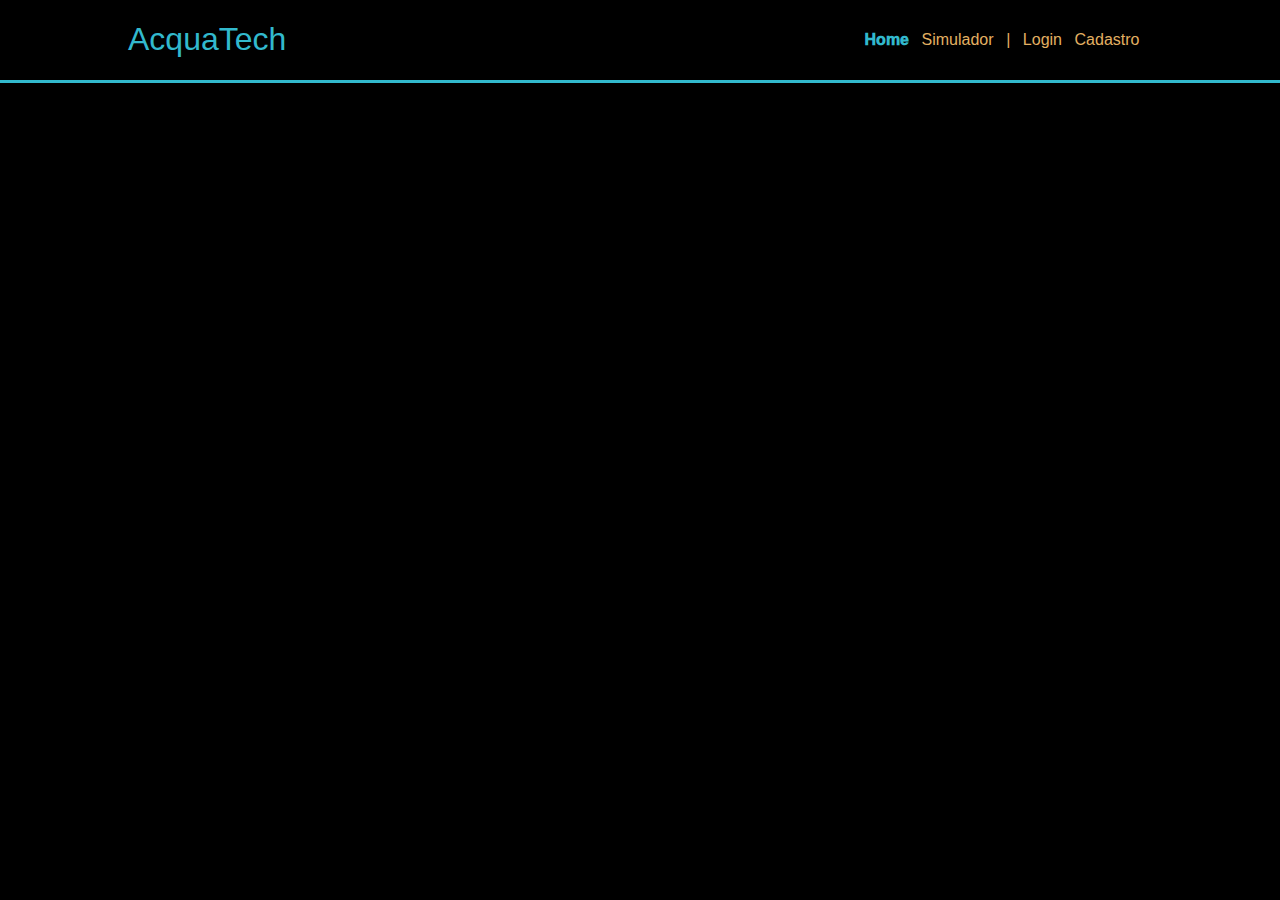
<file: aquatech/index.html>
<!DOCTYPE html>
<html lang="ptbr">
<head>
  <meta charset="UTF-8">
  <meta name="viewport" content="width=device-width, initial-scale=1.0">
  <title>AquaTech</title>
  <link rel="stylesheet" href="estilo.css">
  <link rel="stylesheet" href="formulario-estilo.css">
</head>
<body>
  <div class="header">
    <div class="container">
        <h1 class="titulo">AcquaTech</h1>

        <ul class="navBar">
            <li id="aqui">Home</li>
            <li>Simulador</li>
            <li>|</li>
            <li><a href="login.html">Login</a></li>
            <li><a href="cadastro.html">Cadastro</a></li>
        </ul>
      </div>
      </div>
</body>
</html>
</file>
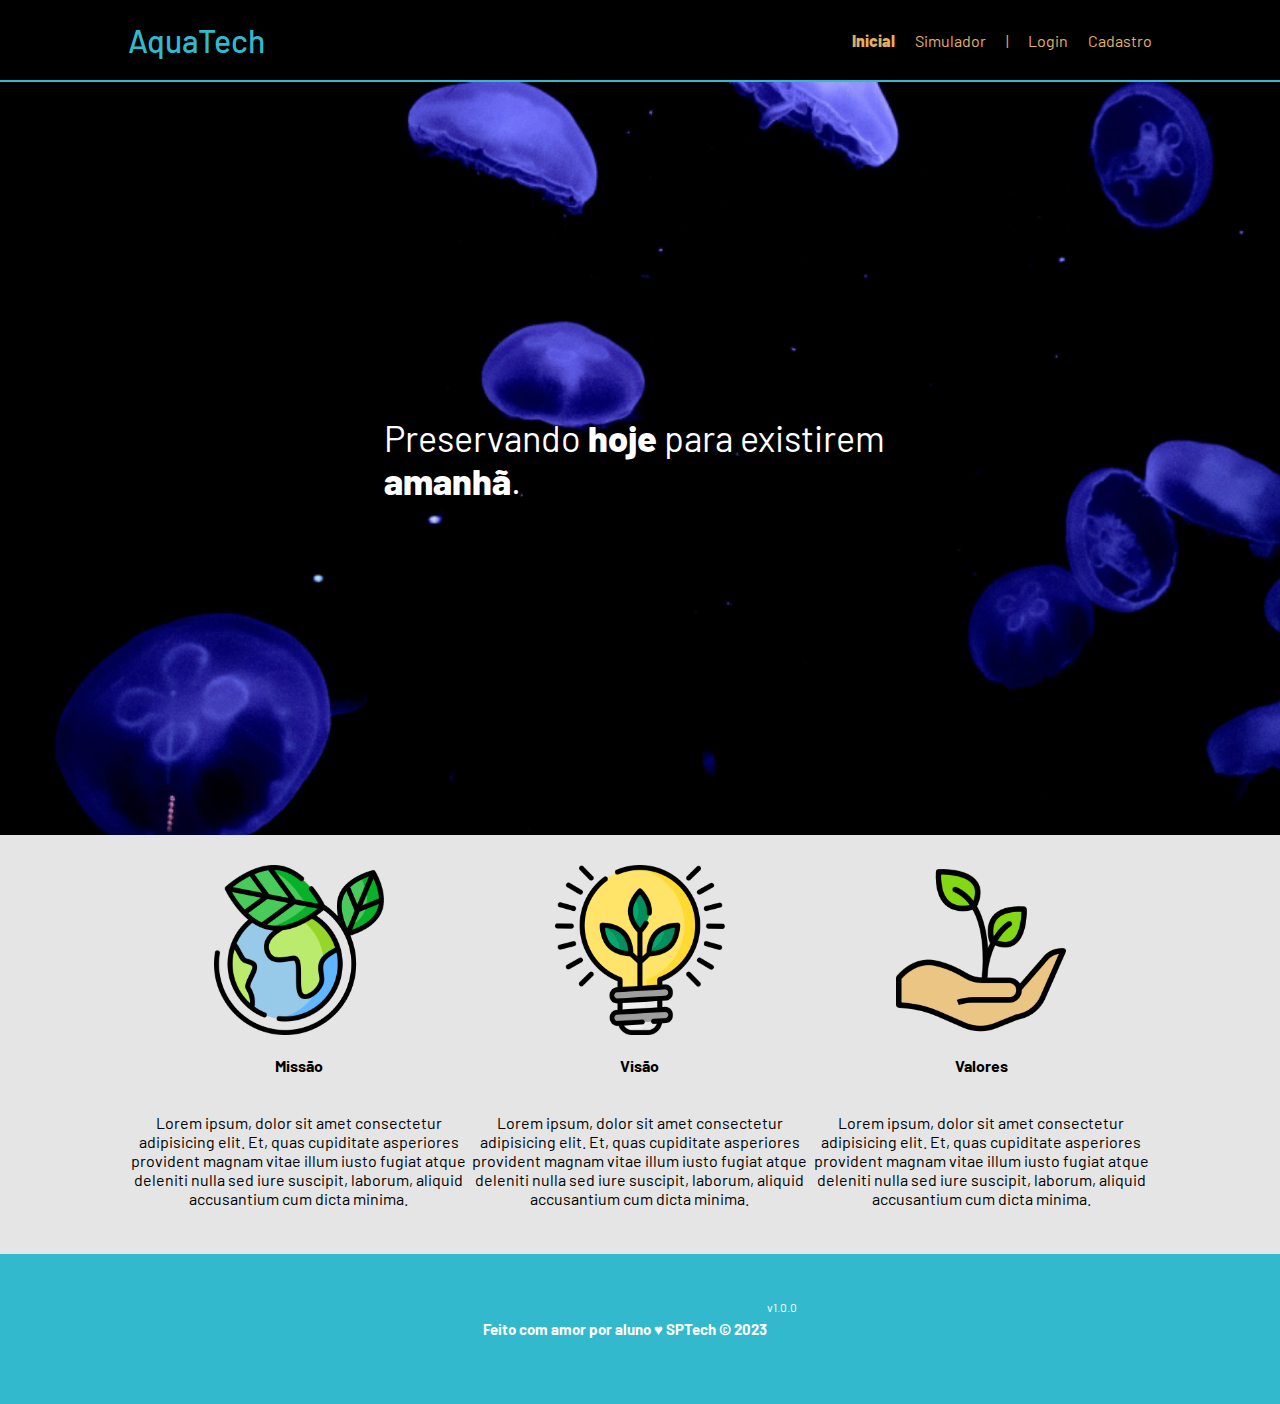
<file: web-data-viz/public/index.html>
<!DOCTYPE html>
<html lang="en">

<head>
    <meta charset="UTF-8">
    <meta http-equiv="X-UA-Compatible" content="IE=edge">
    <meta name="viewport" content="width=device-width, initial-scale=1.0">

    <title>AquaTech | Página Inicial</title>

    <script src="./js/sessao.js"></script>

    <link rel="stylesheet" href="./css/estilo.css">
    <link rel="icon" href="./assets/icon/favicon2.ico">
    <link rel="preconnect" href="https://fonts.gstatic.com">
</head>

<body>
    <div class="header">
      <div class="container">
        <h1 class="titulo">AquaTech</h1>
        <ul class="navbar">
          <li class="agora">
            <a href="#">Inicial</a>
          </li>
          <li>
            <a href="simulador.html">Simulador</a>
          </li>
          <li>|</li>
          <li>
            <a href="login.html">Login</a>
          </li>
          <li>
            <a href="cadastro.html">Cadastro</a>
          </li>
        </ul>
      </div>
    </div>
  
    <div class="banner">
      <div class="container">
        <p>Preservando <span>hoje</span> para existirem <span>amanhã</span>.</p>
      </div>
    </div>
  
    <div class="social">
      <div class="container">
        <div class="boxes">
          <div class="box">
            <img src="assets/imgs/planet-earth_color.png">
            <h4>Missão</h4>
            <p>Lorem ipsum, dolor sit amet consectetur adipisicing elit. Et, quas cupiditate asperiores provident magnam
              vitae illum iusto fugiat atque deleniti nulla sed iure suscipit, laborum, aliquid accusantium cum dicta
              minima.</p>
          </div>
          <div class="box">
            <img src="assets/imgs/lightbulb_color.png">
            <h4>Visão</h4>
            <p>Lorem ipsum, dolor sit amet consectetur adipisicing elit. Et, quas cupiditate asperiores provident magnam
              vitae illum iusto fugiat atque deleniti nulla sed iure suscipit, laborum, aliquid accusantium cum dicta
              minima.</p>
          </div>
          <div class="box">
            <img src="assets/imgs/growth_color.png">
            <h4>Valores</h4>
            <p>Lorem ipsum, dolor sit amet consectetur adipisicing elit. Et, quas cupiditate asperiores provident magnam
              vitae illum iusto fugiat atque deleniti nulla sed iure suscipit, laborum, aliquid accusantium cum dicta
              minima.</p>
          </div>
        </div>
      </div>
    </div>
  
    <div class="footer">
      <div class="container">
        <h4>Feito com amor por aluno &hearts; SPTech &copy; 2023</h4>
        <span class="version">v1.0.0</span>
      </div>
    </div>
  </body>

</html>
</file>
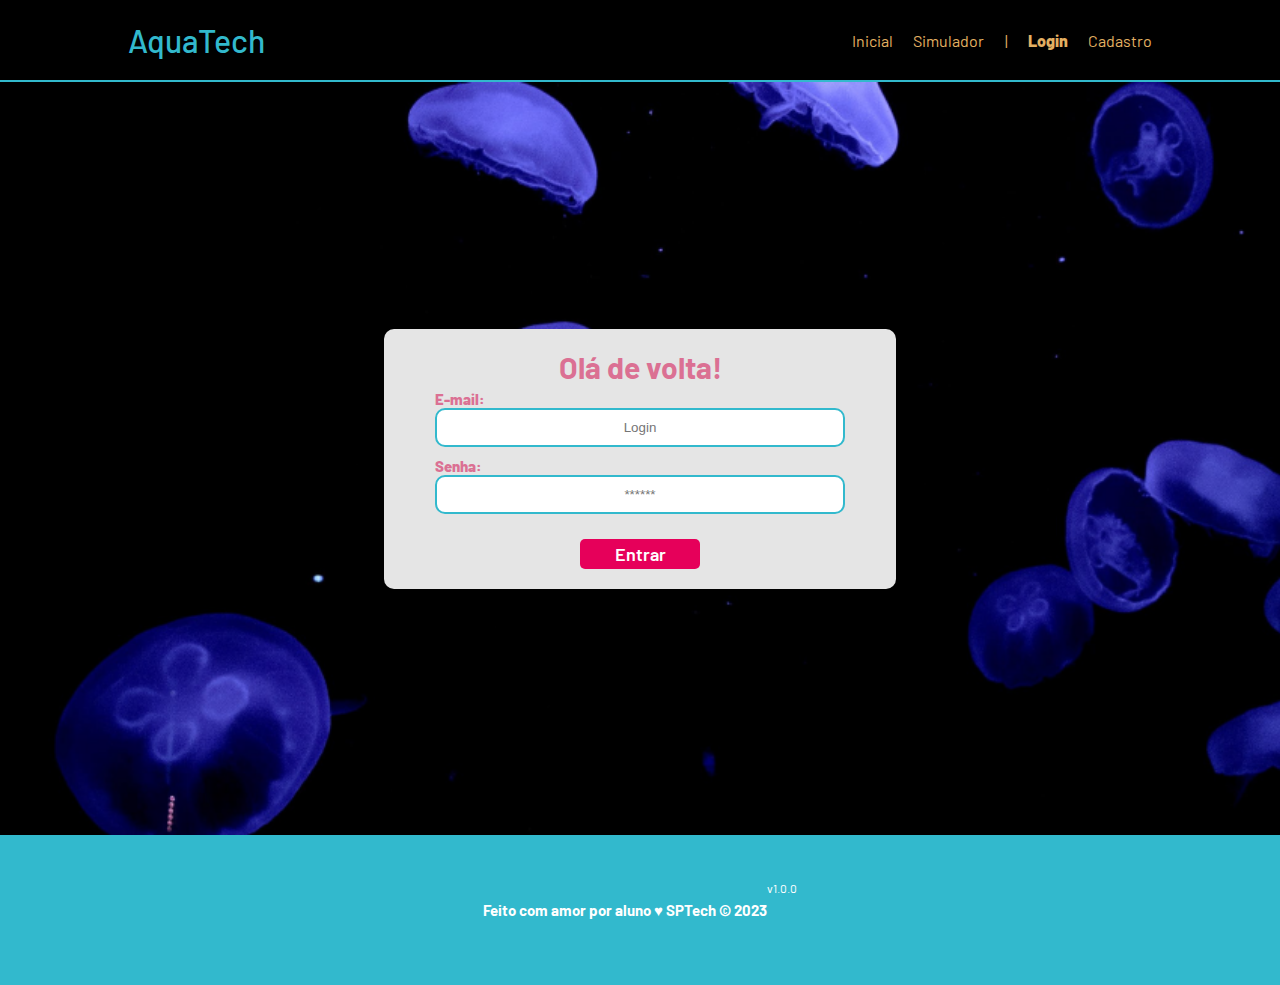
<file: web-data-viz/public/login.html>
<!DOCTYPE html>
<html lang="pt-br">

<head>
    <meta charset="UTF-8">
    <meta http-equiv="X-UA-Compatible" content="IE=edge">
    <meta name="viewport" content="width=device-width, initial-scale=1.0">

    <title>AquaTech | Login</title>

    <script src="./js/sessao.js"></script>

    <link rel="stylesheet" href="./css/estilo.css">
    <link rel="icon" href="./assets/icon/favicon2.ico">
    <link rel="preconnect" href="https://fonts.gstatic.com">
</head>

<body>

    <!--Header-->

    <div class="header">
        <div class="container">
            <h1 class="titulo">AquaTech</h1>
            <ul class="navbar">
                <li>
                    <a href="index.html">Inicial</a>
                </li>
                <li>
                    <a href="simulador.html">Simulador</a>
                </li>
                <li>|</li>
                <li class="agora">
                    <a href="#">Login</a>
                </li>
                <li>
                    <a href="cadastro.html">Cadastro</a>
                </li>
            </ul>
        </div>
    </div>


    <div class="login">
        <div class="alerta_erro">
            <div class="card_erro" id="cardErro">
                <span id="mensagem_erro"></span>
            </div>
        </div>
        <div class="container">
            <div class="card card-login">
                <h2>Olá de volta!</h2>
                <div class="formulario">
                    <div class="campo">
                        <span>E-mail:</span>
                        <input id="email_input" type="text" placeholder="Login">
                    </div>
                    <div class="campo">
                        <span>Senha:</span>
                        <input id="senha_input" type="password" placeholder="******">
                    </div>
                    <button class="botao" onclick="entrar()">Entrar</button>
                </div>

                <div id="div_aguardar" class="loading-div">
                    <img src="./assets/circle-loading.gif" id="loading-gif">
                </div>

                <div id="div_erros_login"></div>
            </div>
        </div>
    </div>

    <!--footer inicio-->
    <div class="footer">
        <div class="container">
            <h4>Feito com amor por aluno &hearts; SPTech &copy; 2023</h4>
            <span class="version">v1.0.0</span>
        </div>
    </div>
    <!--footer fim-->

</body>

</html>

<script>


    function entrar() {
        aguardar();

        var emailVar = email_input.value;
        var senhaVar = senha_input.value;

        if (emailVar == "" || senhaVar == "") {
            cardErro.style.display = "block"
            mensagem_erro.innerHTML = "(Mensagem de erro para todos os campos em branco)";
            finalizarAguardar();
            return false;
        }
        else {
            setInterval(sumirMensagem, 5000)
        }

        console.log("FORM LOGIN: ", emailVar);
        console.log("FORM SENHA: ", senhaVar);

        fetch("/usuarios/autenticar", {
            method: "POST",
            headers: {
                "Content-Type": "application/json"
            },
            body: JSON.stringify({
                emailServer: emailVar,
                senhaServer: senhaVar,

            })
        }).then(function (resposta) {
            console.log("ESTOU NO THEN DO entrar()!")

            if (resposta.ok) {
                console.log(resposta);

                resposta.json().then(json => {
                    console.log(json);
                    console.log(JSON.stringify(json));
                    sessionStorage.EMAIL_USUARIO = json.email;
                    sessionStorage.NOME_USUARIO = json.nome;
                    sessionStorage.ID_USUARIO = json.id;
                    sessionStorage.AQUARIOS = JSON.stringify(json.aquarios)
                    sessionStorage.CPF_USUARIO = json.cpf;

                    setTimeout(function () {
                        window.location = "./dashboard/cards.html";
                    }, 1000); // apenas para exibir o loading

                });

            } else {

                console.log("Houve um erro ao tentar realizar o login!");

                resposta.text().then(texto => {
                    console.error(texto);
                    finalizarAguardar(texto);
                });
            }

        }).catch(function (erro) {
            console.log(erro);
        })

        return false;
    }

    function sumirMensagem() {
        cardErro.style.display = "none"
    }

</script>
</file>
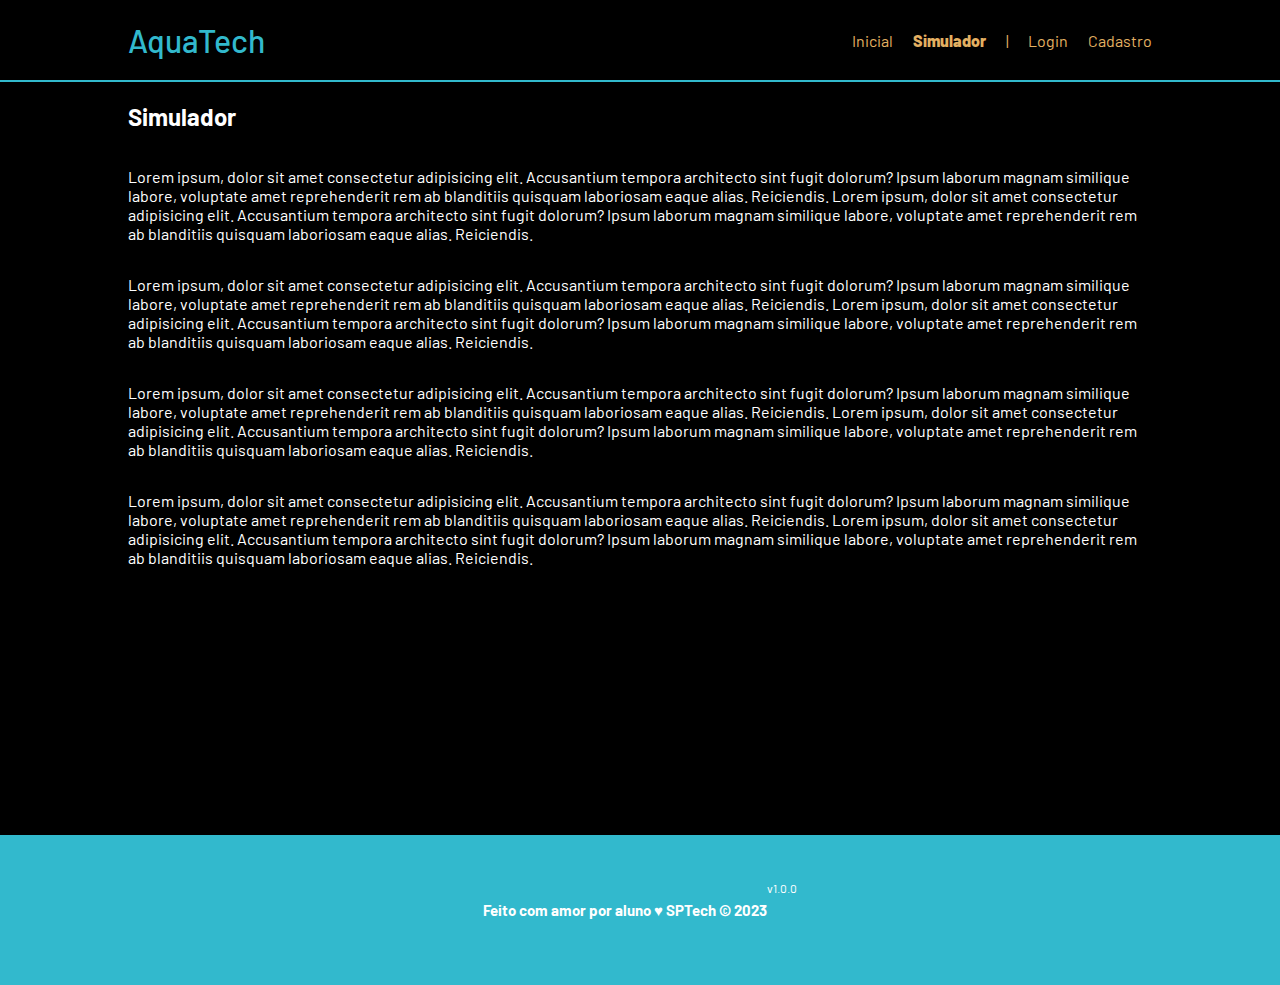
<file: web-data-viz/public/simulador.html>
<!DOCTYPE html>
<html lang="pt-br">

<head>
    <meta charset="UTF-8">
    <meta http-equiv="X-UA-Compatible" content="IE=edge">
    <meta name="viewport" content="width=device-width, initial-scale=1.0">

    <title>AquaTech | Simulador</title>

    <script src="./js/sessao.js"></script>

    <link rel="stylesheet" href="./css/estilo.css">
    <link rel="icon" href="./assets/icon/favicon2.ico">
    <link rel="preconnect" href="https://fonts.gstatic.com">
</head>

<body>

    <!--header inicio-->
    <div class="header">
        <div class="container">
            <h1 class="titulo">AquaTech</h1>
            <ul class="navbar">
                <li>
                    <a href="./index.html">Inicial</a>
                </li>
                <li class="agora">Simulador</li>
                <li>|</li>
                <li>
                    <a href="./login.html">Login</a>
                </li>
                <li>
                    <a href="./login.html">Cadastro</a>
                </li>
            </ul>
        </div>
    </div>


    <!-- simulador inicio -->
    <div class="simulador">
        <div class="container">
            <h2>Simulador</h2>
            <p>Lorem ipsum, dolor sit amet consectetur adipisicing elit. Accusantium tempora architecto sint fugit
                dolorum? Ipsum laborum magnam similique labore, voluptate amet reprehenderit rem ab blanditiis quisquam
                laboriosam eaque alias. Reiciendis. Lorem ipsum, dolor sit amet consectetur adipisicing elit.
                Accusantium tempora architecto sint fugit dolorum? Ipsum laborum magnam similique labore, voluptate amet
                reprehenderit rem ab blanditiis quisquam laboriosam eaque alias. Reiciendis.</p>
            <p>Lorem ipsum, dolor sit amet consectetur adipisicing elit. Accusantium tempora architecto sint fugit
                dolorum? Ipsum laborum magnam similique labore, voluptate amet reprehenderit rem ab blanditiis quisquam
                laboriosam eaque alias. Reiciendis. Lorem ipsum, dolor sit amet consectetur adipisicing elit.
                Accusantium tempora architecto sint fugit dolorum? Ipsum laborum magnam similique labore, voluptate amet
                reprehenderit rem ab blanditiis quisquam laboriosam eaque alias. Reiciendis.</p>
            <p>Lorem ipsum, dolor sit amet consectetur adipisicing elit. Accusantium tempora architecto sint fugit
                dolorum? Ipsum laborum magnam similique labore, voluptate amet reprehenderit rem ab blanditiis quisquam
                laboriosam eaque alias. Reiciendis. Lorem ipsum, dolor sit amet consectetur adipisicing elit.
                Accusantium tempora architecto sint fugit dolorum? Ipsum laborum magnam similique labore, voluptate amet
                reprehenderit rem ab blanditiis quisquam laboriosam eaque alias. Reiciendis.</p>
            <p>Lorem ipsum, dolor sit amet consectetur adipisicing elit. Accusantium tempora architecto sint fugit
                dolorum? Ipsum laborum magnam similique labore, voluptate amet reprehenderit rem ab blanditiis quisquam
                laboriosam eaque alias. Reiciendis. Lorem ipsum, dolor sit amet consectetur adipisicing elit.
                Accusantium tempora architecto sint fugit dolorum? Ipsum laborum magnam similique labore, voluptate amet
                reprehenderit rem ab blanditiis quisquam laboriosam eaque alias. Reiciendis.</p>

        </div>
    </div>
    <!-- simulador fim -->

    <!--footer inicio-->
    <div class="footer">
        <div class="container">
            <h4>Feito com amor por aluno &hearts; SPTech &copy; 2023</h4>
            <span class="version">v1.0.0</span>
        </div>
    </div>
    <!--footer fim-->


</body>

</html>
</file>
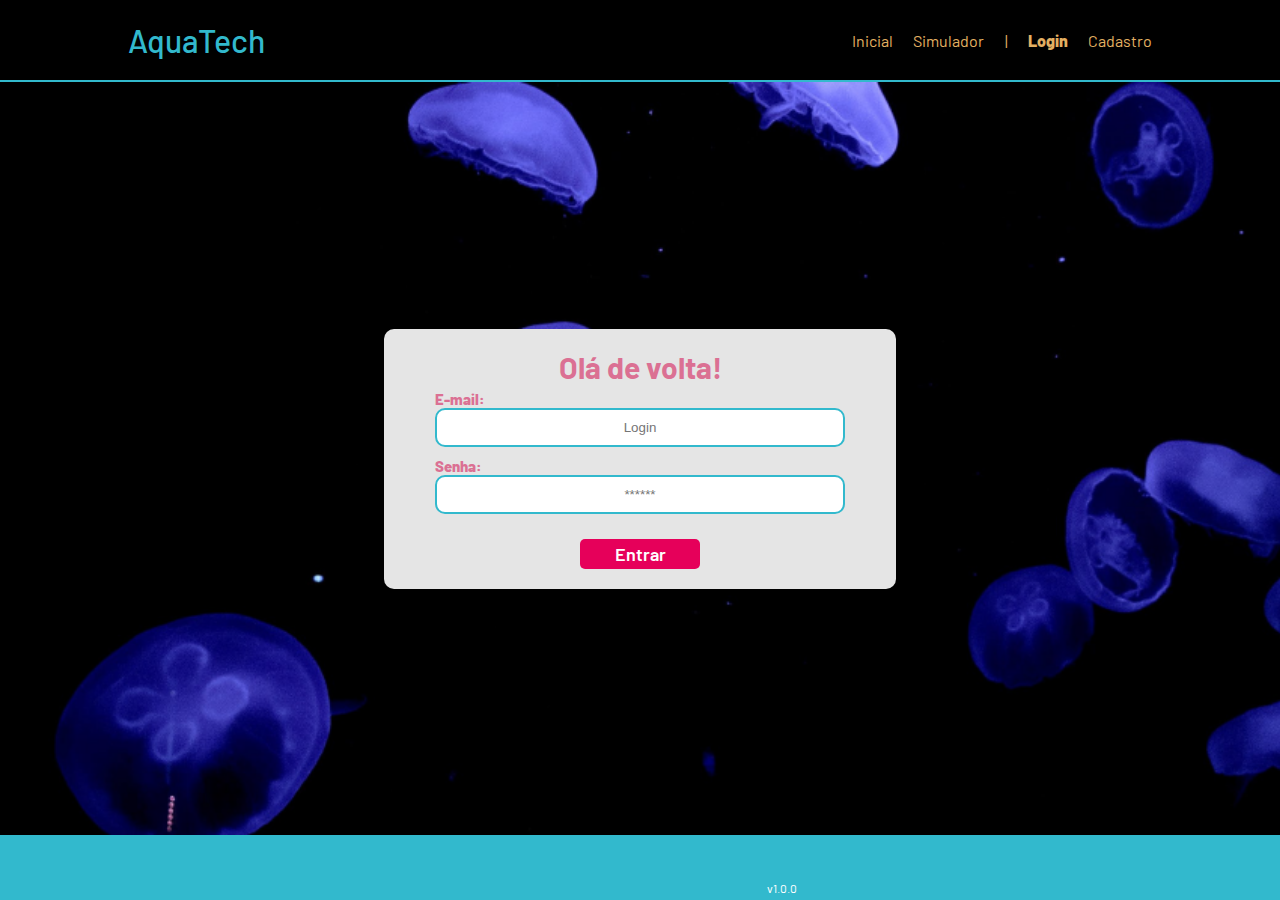
<file: web-data-viz/public/dashboard/cards.html>
<!DOCTYPE html>
<html lang="pt-br">

<head>
    <link rel="shortcut icon" href="../assets/icon/favicon2.ico" type="image/x-icon">
    <meta charset="UTF-8">
    <meta http-equiv="X-UA-Compatible" content="IE=edge">
    <meta name="viewport" content="width=device-width, initial-scale=1.0">
    <title>AquaTech | Tempo Real</title>


    <link rel="stylesheet" href="./../css/dashboards.css">
    <link rel="stylesheet" href="./../css/estilo.css" />
    

    <script src="../js/sessao.js"></script>
    <script src="../js/alerta.js"></script>
    <link rel="preconnect" href="https://fonts.gstatic.com">
    <link
        href="https://fonts.googleapis.com/css2?family=Exo+2:ital,wght@0,100;0,200;0,300;0,400;0,500;0,600;0,700;0,800;0,900;1,100;1,200;1,300;1,400;1,500;1,600;1,700;1,800;1,900&display=swap"
        rel="stylesheet">
</head>

<body onload="validarSessao(), exibirAquarios(),  atualizacaoPeriodica()">

    <div class="janela">

        <div class="header-left dash-header">

            <h1>AquaTech</h1>

            <div class="hello">
                <h3>Olá, <span id="b_usuario">usuário</span>!</h3>
            </div>
            <div class="hello">
                <h3>Seu cpf é <span id="b_cpf">cpf</span></h3>
            </div>
            <div class="btn-nav">
                <h3>Aquários</h3>
            </div>

            <div class="btn-nav-white">
                <a href="./dashboard.html">
                    <h3>Gráficos</h3>
                </a>
            </div>

            <div class="btn-nav-white">
                <a href="./mural.html">
                    <h3>Mural de Avisos</h3>
                </a>
            </div>

            <div class="btn-logout" onclick="limparSessao()">
                <h3>Sair</h3>
            </div>

        </div>

        <div class="dash">
            <div id="alerta">
            </div>
            <div class="area-parametros-alerta">
                <p class="titulo-legenda">
                    Legenda - Parâmetros para Alertas
                </p>
                <div class="parametros-alerta">
                    <div class="item-regua perigo-frio">
                        <p>Perigo</p>
                        <p>&lt;=5°C</p>
                    </div>
                    <div class="item-regua alerta-frio">
                        <p>Alerta</p>
                        <p>&lt;=10°C</p>
                    </div>
                    <div class="item-regua ideal">
                        <p>Ideal</p>
                        <p>20°C</p>
                    </div>
                    <div class="item-regua alerta-quente">
                        <p>Alerta</p>
                        <p>&gt;=22°C</p>
                    </div>
                    <div class="item-regua perigo-quente">
                        <p>Perigo</p>
                        <p>&gt;=23°C</p>
                    </div>
                </div>
            </div>

            <div class="cards" id="cardAquarios">

            </div>

        </div>

    </div>

</body>

<script>
    b_cpf.innerHTML = sessionStorage.CPF_USUARIO;
    function exibirAquarios() {
        JSON.parse(sessionStorage.AQUARIOS).forEach(item => {
            document.getElementById("cardAquarios").innerHTML += `
                    <div class="card-aquario">
                        <div class="title-aquario">
                            <h1>${item.descricao}</h1>
                        </div>
                        <div class="desc-aquario">
                        <div class="temperatura">
                            <p id="temp_aquario_${item.id}">-°C</p>
                        </div>
                        <div class="cor-alerta" id="card_${item.id}"></div>
                    </div>
                    </div>
                    `
        });
    }

</script>

</html>
</file>
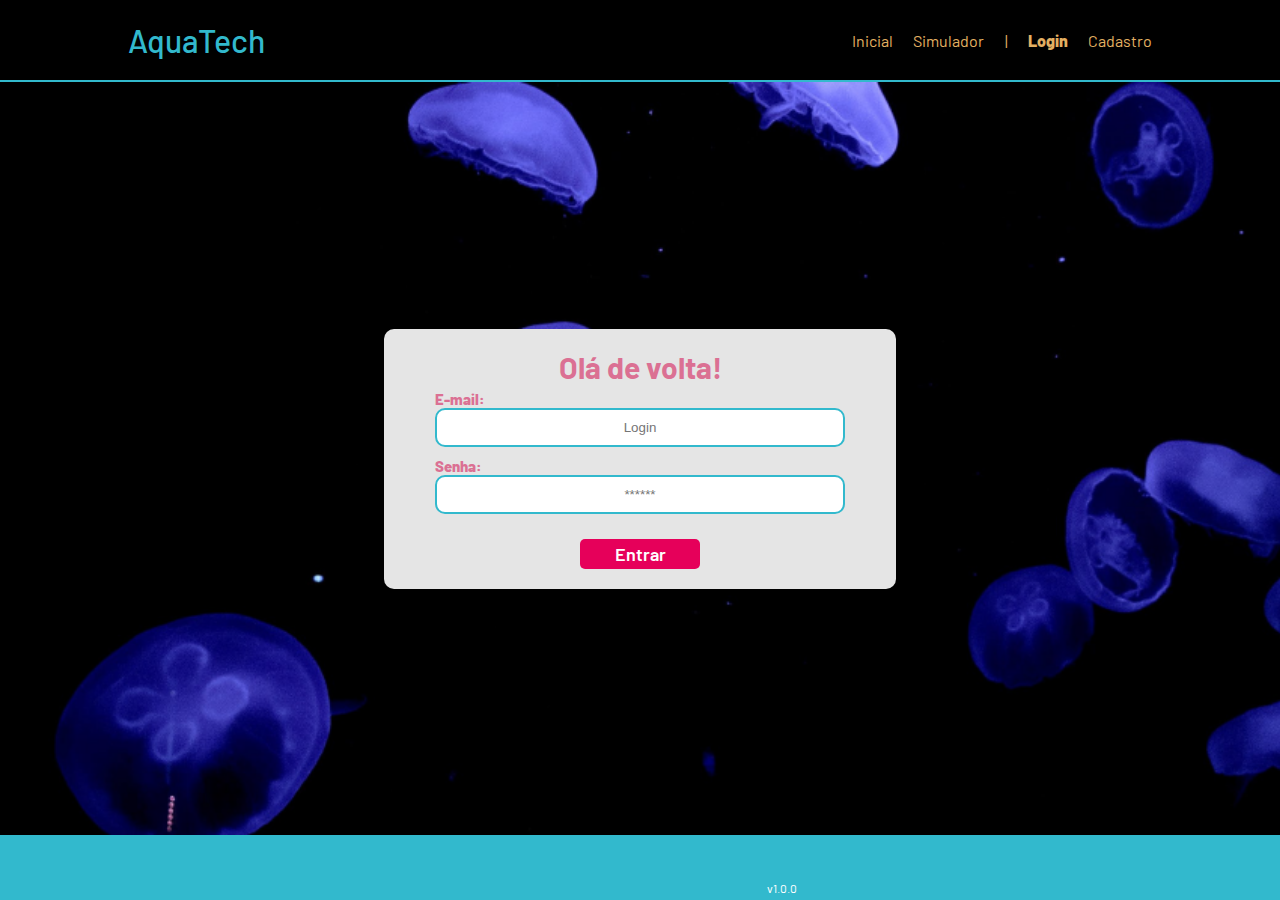
<file: web-data-viz/public/dashboard/edicao-aviso.html>
<!DOCTYPE html>
<html lang="pt-br">

<head>
    <link rel="shortcut icon" href="../assets/icon/favicon2.ico" type="image/x-icon">
    <meta charset="UTF-8">
    <meta http-equiv="X-UA-Compatible" content="IE=edge">
    <meta name="viewport" content="width=device-width, initial-scale=1.0">
    <title>AquaTech | Página Inicial</title>

    
    <link rel="stylesheet" href="./../css/dashboards.css">
    <link rel="stylesheet" href="./../css/estilo.css" />
    <script src="../js/sessao.js"></script>

    <link rel="preconnect" href="https://fonts.gstatic.com">
    <link
        href="https://fonts.googleapis.com/css2?family=Exo+2:ital,wght@0,100;0,200;0,300;0,400;0,500;0,600;0,700;0,800;0,900;1,100;1,200;1,300;1,400;1,500;1,600;1,700;1,800;1,900&display=swap"
        rel="stylesheet">
</head>

<body onload="validarSessao(), listarInfosDeUm()" style="background-color: #161618;">
    <!-- <body onload="validarSessao()"> -->

    <div class="janela">


        <div class="header-left">

            <h1>AquaTech</h1>

            <div class="hello">
                <h3>Olá, <span id="b_usuario">usuário</span>!</h3>
            </div>

            <div class="btn-nav-white">
                <a href="cards.html">
                    <h3>Aquários</h3>
                </a>
            </div>

            <div class="btn-nav-white">
                <a href="./dashboard.html">
                    <h3>Gráficos</h3>
                </a>
            </div>

            <div class="btn-nav-white">
                <a href="./mural.html">
                    <h3>Mural de Avisos</h3>
                </a>
            </div>

            <div class="btn-logout" onclick="limparSessao()">
                <h3>Sair</h3>
            </div>

        </div>

        <div class="dash-right">

            <div class="avisos">
                <div class="container">
                    <h1>Editar um aviso</h1>
                    <div class="div-form">
                        <label>
                            ID:
                            <br>
                            <input id="input_id" maxlength="100" type="text" style="color: rgb(196, 196, 196)" disabled>
                        </label>
                        <label>
                            Autor:
                            <br>
                            <input id="input_nome" maxlength="100" type="text" style="color: rgb(196, 196, 196)"
                                disabled>
                        </label>
                        <label>
                            Título:
                            <br>
                            <input id="input_titulo" maxlength="100" type="text" style="color: rgb(196, 196, 196)"
                                disabled>
                        </label>
                        <br>
                        <label>
                            Descrição (máximo de 250 caracteres):
                            <br>
                            <textarea id="textarea_descricao" maxlength="250" rows="5"></textarea>
                        </label>
                        <br>
                        <button onclick="editar()">Editar</button>
                    </div>

                </div>
            </div>
        </div>
    </div>
</body>

</html>

<script>
    function listarInfosDeUm() {
        console.log("Criar função de trazer informações de post escolhido");
    }

    function editar() {
        fetch(`/avisos/editar/${sessionStorage.getItem("ID_POSTAGEM_EDITANDO")}`, {
            method: "PUT",
            headers: {
                "Content-Type": "application/json"
            },
            body: JSON.stringify({
                descricao: textarea_descricao.value
            })
        }).then(function (resposta) {

            if (resposta.ok) {
                window.alert("Post atualizado com sucesso pelo usuario de email: " + sessionStorage.getItem("EMAIL_USUARIO") + "!");
                window.location = "/dashboard/mural.html"
            } else if (resposta.status == 404) {
                window.alert("Deu 404!");
            } else {
                throw ("Houve um erro ao tentar realizar a postagem! Código da resposta: " + resposta.status);
            }
        }).catch(function (resposta) {
            console.log(`#ERRO: ${resposta}`);
        });
    }

</script>
</file>
<file: aquatech/estilo.css>
*{
    font-family: Arial;
}

body {
    margin: 0;
    background: black;
}

/* Começo do cabeçalho */

.header {
    border-bottom: 3px solid #32b9cd;
}

.container {
    width: 80%;
    margin: auto;
    display: flex;
}

.header .container {
    justify-content: space-between;
}

.header ul #aqui {
    font-weight: 1000;
    color: #32b9cd;
}

ul {
    color: #e3b062;
}

a {
    color: #e3b062;
    text-decoration: none;
}

.titulo {
    color: #32b9cd;
    width: fit-content;
    font-weight: 500;
}

.navBar {
    width: 300px;
    padding: 0;
    list-style: none;
    display: flex;
    justify-content: space-evenly;
    align-items: center;
}

/* Fim do cabeçalho */

/* Começo do Banner */

.banner {
    background-image: url("imgs/bg-jelly-fish-para-home.png");
    height: 500px;
    color: #fff;
    display: flex;
}

.banner .container p span {
    font-weight: 1000;
}

.banner .container {
    font-size: 36px;
    justify-content: center;
}

.banner .container p {
    width: 30%;
}

/* Fim do banner */

/* Começo do Social */
.social {
    background-color: beige;
    display: flex;
}

.box img {
    width: 170px;
}

.social .container .boxes {
    display: flex;
    width: 100%;
    justify-content: space-evenly;
}

.box {
    margin-top: 50px;
    display: flex;
    flex-direction: column;
    align-items: center;
}

.social p {
    text-align: center;
}

/* Final do Social */
</file>
<file: aquatech/formulario-estilo.css>
.caixa_formulario {
    background: white;
    width: 400px;
    height: 300px;
    color: palevioletred;
    display: flex;
    flex-direction: column;
    justify-content: center;
    align-items: center;
    border-radius: 4px;
}
.caixa_formulario2 {
    background: white;
    width: 400px;
    height: 500px;
    color: palevioletred;
    display: flex;
    flex-direction: column;
    justify-content: center;
    align-items: center;
    border-radius: 4px;
    margin-top: 100px;
    padding-bottom: 10px;
}

.caixa_formulario h1 {
    font-size: 30px;
}

.formulario {
    display: flex;
    flex-direction: column;
    width: 200px;
}

.formulario button {
    margin-top: 10px;
    background: #e1374e;
    color: #fff;
    padding: 10px 15px;
    border: none;
    border-radius: 10px;
    font-size: 20px;
    width: 120px;
    align-self: center;
    cursor: pointer;
}

.formulario input {
    padding: 10px 15px;
    text-align: center;
    border: 2px solid rgb(82, 143, 196);
    border-radius: 10px;
}

.formulario span {
    font-size: 20px;
}
</file>
<file: web-data-viz/public/css/estilo.css>
@import url('https://fonts.googleapis.com/css2?family=Barlow:ital,wght@0,100;0,200;0,300;0,400;0,500;0,600;0,700;0,800;0,900;1,100;1,200;1,300;1,400;1,500;1,600;1,700;1,800;1,900&display=swap');

body {
  margin: 0;
  padding: 0;
  font-family: 'Barlow', 'Segoe UI', 'Segoe UI', Tahoma, Geneva, Verdana, sans-serif;
  background-color: black;
}

:root {
  --tamanho-header: 80px;
  --tamanho-banner: calc(100vh - var(--tamanho-header) - var(--tamanho-footer) - 2px);
  --tamanho-simulador: calc(100vh - var(--tamanho-header) - var(--tamanho-footer) - 2px);
  --tamanho-login: calc(100vh - var(--tamanho-header) - var(--tamanho-footer) - 2px);
  --tamanho-footer: 65px;
}

.container {
  display: flex;
  width: 80%;
  margin: auto;
}

.header {
  height: var(--tamanho-header);
  border-bottom: 2px solid #32b9cd;
}

.header .container {
  justify-content: space-between;
  align-items: center;
  height: 100%;
}

.header a {
  text-decoration: none;
  color: #e3b062;
}

.agora {
  font-weight: 800;
}

.navbar {
  width: 300px;
  display: flex;
  align-items: center;
  justify-content: space-between;
  list-style: none;
  color: #e3b062;
}

.titulo {
  color: #32b9cd;
  width: fit-content;
  font-weight: 500;
}

.header h1 {
  margin: 0;
}

/* BANNER */

.banner {
  height: var(--tamanho-banner);
  color: white;
  background-image: url('../assets/imgs/bg-jelly-fish-para-home.png');
  background-size: cover;
}

.banner .container {
  justify-content: center;
  align-items: center;
  height: 100%;
}

.banner .container p {
  width: 50%;
  margin: 0;
  padding: 0;
  font-size: 36px;
}

.banner .container span {
  font-weight: 800;
}

/* MISSÃO VISÃO VALORES */

.social {
  background-color: #e5e5e5;
  display: flex;
}

.social .container {
  justify-content: center;
}

.box img {
  width: 170px;
}

.social .container .boxes {
  display: flex;
  justify-content: space-between;
  width: 100%;
  padding: 30px 0;
}

.social p {
  text-align: center;
}

.box {
  display: flex;
  flex-direction: column;
  align-items: center;
}

/* FOOTER */

.footer {
  background-color: #32b9cd;
  height: 150px;
  color: #fff;
  display: flex;
  font-size: 15px;
}

.footer .container {
  justify-content: center;
  text-align: center;
}

.footer .container .version {
  font-size: 12px;
}

/* LOGIN */

.login {
  height: var(--tamanho-login);
  background-image: url('../assets/imgs/bg-jelly-fish-para-home.png');
  background-size: cover;
}

.login .container {
  justify-content: center;
  align-items: center;
  height: 100%;
}

.card {
  width: 50%;
  background-color: #e5e5e5;
  border-radius: 10px;
  display: flex;
  align-items: center;
  justify-content: space-evenly;
  color: palevioletred;
  flex-direction: column;
  height: fit-content;
  padding: 20px 0;
}

.card h2 {
  margin: 0;
  font-size: 30px;
}

.formulario {
  display: flex;
  height: 90%;
  width: 80%;
  justify-content: space-around;
  flex-direction: column;
}

.formulario span {
  font-size: 15px;
  font-weight: 800;
}

.formulario input {
  border: 2px solid #32b9cd;
  text-align: center;
  border-radius: 10px;
  margin: 0;
}

.formulario select {
  border: 2px solid #32b9cd;
  background-color: white;
  color: gray;
  height: 36px;
  text-align: center;
  border-radius: 10px;
  margin: 0;
}

.campo {
  display: flex;
  flex-direction: column;
  justify-content: start;
  padding: 5px 0;
}

.botao {
  cursor: pointer;
  font-family: "Barlow", sans-serif;
  border: 0;
  border-radius: 5px;
  font-weight: 600;
  font-size: 18px;
  color: #fff;
  background-color: #e6005a;
  width: 120px;
  height: 30px;
  align-self: center;
  margin-top: 20px;
}

.loading-div {
  width: 50px;
  display: none;
}

.loading-div img {
  height: 50px;
  width: 50px;
}

#div_erros_login {
  display: none
}

/* FORMULARIO */

.alerta_erro{
  display: flex;
  justify-content: flex-end;
}

.card_erro {
  display: none;
  background-color: #fff;
  color: black;
  width: 230px;
  position: fixed;
  border-radius: 4px;
  border: #e6005a 3px solid;
  padding: 10px;
  margin-right: 10%;
}

.card_erro #mensagem_erro{
  font-weight: 500;
  font-size: 20px;
}

.formulario .tipo_campo {
  font-size: 20px;
  font-weight: 600 !important;
}

.formulario {
  display: flex;
  flex-direction: column;
}

input {
  margin-bottom: 10px;
  border: 2px solid #32b9cd;
  padding: 10px;
  text-align: center;
  border-radius: 10px;
}

.btn {
  font-family: "Barlow", sans-serif;
  border: 0;
  border-radius: 5px;
  font-weight: 600;
  font-size: 18px;
  padding: 10px 15px;
  color: white;
  background-color: #e6005a;
  width: 120px;
  align-self: center;
  margin-top: 5px;
}

.loading-div {
  width: 50px;
  margin: auto;
  display: none;
}

.loading-div img {
  height: 50px;
  width: 50px;
}

/* SIMULADOR */

.simulador {
  color: white;
}

.simulador .container {
  flex-direction: column;
  overflow: scroll; 
  height: var(--tamanho-simulador);
}

/* ALERTA */

#alerta {
  position: absolute;
  right: 0;
  bottom: 0;
}

.mensagem-alarme {
  background-color: white;
  border-radius: 5px;
  width: 300px;
  height: 80px;
  margin: 10px;
  padding: 10px 0;
  display: flex;
  justify-content: space-evenly;
  align-items: center;
}

.mensagem-alarme h3 {
  font-size: 14px;
  margin: 0;
}

.mensagem-alarme .informacao {
  width: 66%;
}

.alarme-sino {
  width: 48px;
  height: 48px;
  animation-name: bell;
  animation-duration: 4s;
  background-image: url('https://cdn-icons-png.flaticon.com/512/1157/1157000.png');
  background-size: cover;
  animation-iteration-count: infinite;
}

@keyframes bell {
  0%   {transform: rotate(25deg)}
  25%  {transform: rotate(-25deg)}
  50%  {transform: rotate(25deg)}
  75%  {transform: rotate(-25deg)}
  100% {transform: rotate(25deg)}
}
</file>
<file: web-data-viz/public/css/dashboards.css>
/* pagina mural */

@import url('https://fonts.googleapis.com/css2?family=Barlow:ital,wght@0,100;0,200;0,300;0,400;0,500;0,600;0,700;0,800;0,900;1,100;1,200;1,300;1,400;1,500;1,600;1,700;1,800;1,900&display=swap');

body {
  margin: 0;
  padding: 0;
  font-family: 'Barlow', 'Segoe UI', 'Segoe UI', Tahoma, Geneva, Verdana, sans-serif;
}

.label-captura {
  display: flex;
  justify-content: center;
}

.dash-right .avisos {
  width: 100%;
  color: rgb(216, 216, 216);
  font-family: 'Barlow', 'Segoe UI', 'Segoe UI', Tahoma, Geneva, Verdana, sans-serif;
}

.dash-right .avisos .container {
  display: flex;
  flex-direction: column;
  align-items: center;
}

.dash-right .avisos .container .div-form {
  width: 95%;
}

.dash-right .avisos .container .div-form #form_postagem {
  width: 95%;
}

.dash-right .avisos .div-form label {
  width: 95%;
}

.dash-right .avisos .div-form input {
  width: 95%;
  border-radius: 5px;
}

.dash-right .avisos .div-form textarea {
  width: 95%;
  border: 3px solid #e6005a;
  background-color: white;
  border-radius: 5px;
}

.dash-right .avisos .div-form button {
  cursor: pointer;
  font-family: 'Barlow', 'Segoe UI', 'Segoe UI', Tahoma, Geneva, Verdana, sans-serif;
  border: 0;
  border-radius: 5px;
  font-weight: 600;
  font-size: 18px;
  padding: 10px 15px;
  color: white;
  background-color: #e6005a;
  width: 120px;
}

.publicacao-btn-editar {
  cursor: pointer;
  font-family: 'Barlow', 'Segoe UI', 'Segoe UI', Tahoma, Geneva, Verdana, sans-serif;
  border: 0;
  border-radius: 5px;
  font-weight: 600;
  font-size: 14px;
  padding: 5px 8px;
  color: white;
  background-color: #e6005a;
  width: 80px;
}

.publicacao {
  display: flex;
  flex-wrap: wrap;
  align-content: stretch;
  flex-direction: column;
  justify-content: center;
  align-items: stretch;
  border-bottom: 3px solid #e6005a;
  padding: 20px;
}

.publicacao>*:not(:last-child) {
  padding: 0 0 10px 0;
}

.div-results {
  width: 100%;
}

.div-results .feed-container {
  background-color: #212124;
  border-radius: 5px;
  margin-bottom: 80px;
}

.div-buttons {
  display: flex;
  justify-content: flex-end;
}

.div-buttons>* {
  margin-left: 30px;
}

/* pagina graficos */

.dash-header {
  background-color: #212124;
}

.dash {
  width: 80%;
  position: relative;
  top: 0;
  left: 20%;
  background-color: #161618;
  height: 100vh;
  overflow: auto;
}

.area-parametros-alerta {
  /* border: 2px solid pink; */
  display: flex;
  flex-direction: column;
  width: 70%;
  margin: auto;
  margin-top: 10px;
  background-color: #212124;
}

.area-parametros-alerta .titulo-legenda {
  color: white;
  font-weight: 600;
  width: fit-content;
  margin: 10px 20px;
}

.parametros-alerta {
  display: flex;
  width: 100%;
}

.item-regua {
  width: 20%;
  text-align: center;
  height: 80px;
  display: flex;
  flex-direction: column;
  justify-content: center;
  align-self: center;
}

.item-regua p {
  margin: 0;
  font-weight: 500;
}

.item-regua p:nth-child(2) {
  font-weight: 800;
}

.perigo-frio {
  background-color: #5c6bc0;
}

.perigo-quente {
  background-color: #ff7043;
}

.alerta-frio {
  background-color: #42a5f5;
}

.alerta-quente {
  background-color: #ffee58;
}

.ideal {
  background-color: #9ccc65;
}

.cards {
  display: flex;
  flex-wrap: wrap;
  justify-content: center;
  height: 450px;
  width: 100%;
  align-items: center;
  color: white;
}

.card-aquario {
  margin: 2%;
  min-width: 40%;
  max-width: 50%;
  width: fit-content;
  flex-wrap: wrap;
  display: flex;
  /* text-align: center; */
  height: 180px;
  /* justify-content: right; */
  background-color: #212124;
  font-size: 20px;
}

.card-aquario h1 {
  width: fit-content;
}

.card-aquario p {
  margin: 0;
  font-size: 50px;
  font-weight: lighter;
  text-align: left;
}

.desc-aquario {
  display: flex;
  flex-direction: row;
  align-items: center;
  width: 100%;
}

.desc-aquario .cor-alerta {
  width: 30px;
}

.title-aquario {
  width: 100%;
}


.cards h1 {
  font-size: 22px;
  border-bottom: solid white 1px;
  text-align: left;
  font-weight: lighter;
  margin: 20px;
}

.temperatura,
.umidade {
  margin: 5px;
  margin-left: 20px;
  width: 75%;
}

.cor-alerta {
  width: 13%;
  height: 30%;
  border-radius: 50%;
  display: inline-block;
}

.btns-dash {
  display: flex;
  align-items: center;
  justify-content: center;
  margin-top: 30px;
  flex-wrap: wrap;
  padding: 0 30% 0 30%;
}

.graph {
  width: 70%;
  margin: auto;
  padding-top: 10px;
}

.tituloGraficos {
  color: rgb(216, 216, 216);
  display: flex;
  justify-content: center;
}

.btn-chart {
  font-family: 'Barlow', 'Segoe UI', 'Segoe UI', Tahoma, Geneva, Verdana, sans-serif;
  border: 0;
  font-weight: 600;
  font-size: 18px;
  padding: 10px 15px;
  color: #e6005a;
  background-color: white;
  margin: 5px;
  border-radius: 3px;
  cursor: pointer
}

.btn-pink {
  color: white;
  background-color: #e6005a;
}

.btn-white {
  color: #e6005a;
  background-color: white;

}

.label-captura {
  height: 80px;
}

.display-none {
  display: none;
}

.display-flex {
  display: flex;
}

.display-block {
  display: block;
}

canvas {
  width: 100% !important;
  height: 100% !important;
}

/* PAGINA DOS GRÁFICOS 2023 */

.janela {
  display: flex;
  /* width: 100vw; */
}

.header-left a {
  text-decoration: none;
  color: white;
}

.header-left {
  position: fixed;
  top: 0;
  left: 0;
  z-index: 999;
  height: 100vh;
  width: 20%;
  display: flex;
  flex-direction: column;
  justify-content: space-evenly;
  align-items: center;
  border-right: 3px solid #32b9cd;
  background-color: #212124;
}

.dash-right {
  display: flex;
  width: 70%;
  height: fit-content;
  background-color: #161618;
  position: relative;
  top: 0;
  left: 25%;
  height: 100vh;
  overflow: auto;
}

.header-left h1 {
  color: #32b9cd;
}

.hello {
  width: 100%;
  display: flex;
  justify-content: center;
}

.hello h3 {
  color: #e3b062;
  font-weight: 300;
  font-size: 1.2rem;
}

.hello h3 span {
  font-weight: 800;
}

.btn-nav {
  width: 40%;
  color: white;
  background-color: #e6005a;
  border-radius: 5px;
  text-align: center;
  padding: 2% 5%;
}

.btn-nav-white {
  width: 40%;
  background-color: white;
  border: 3px solid #e6005a;
  border-radius: 5px;
  text-align: center;
  padding: 2% 5%;
}

.btn-nav-white h3 {
  color: #e6005a;
  padding: 0;
  margin: 0;
}

.btn-nav h3,
.btn-logout h3 {
  margin: 0;
  padding: 0;
}

.btn-logout {
  margin: 0;
  padding: 0;
  width: 20%;
  background-color: #32b9cd;
  color: white;
  border-radius: 10px;
  text-align: center;
  padding: 10px 15px;
  margin-bottom: 100px;
  cursor: pointer;
}
</file>
